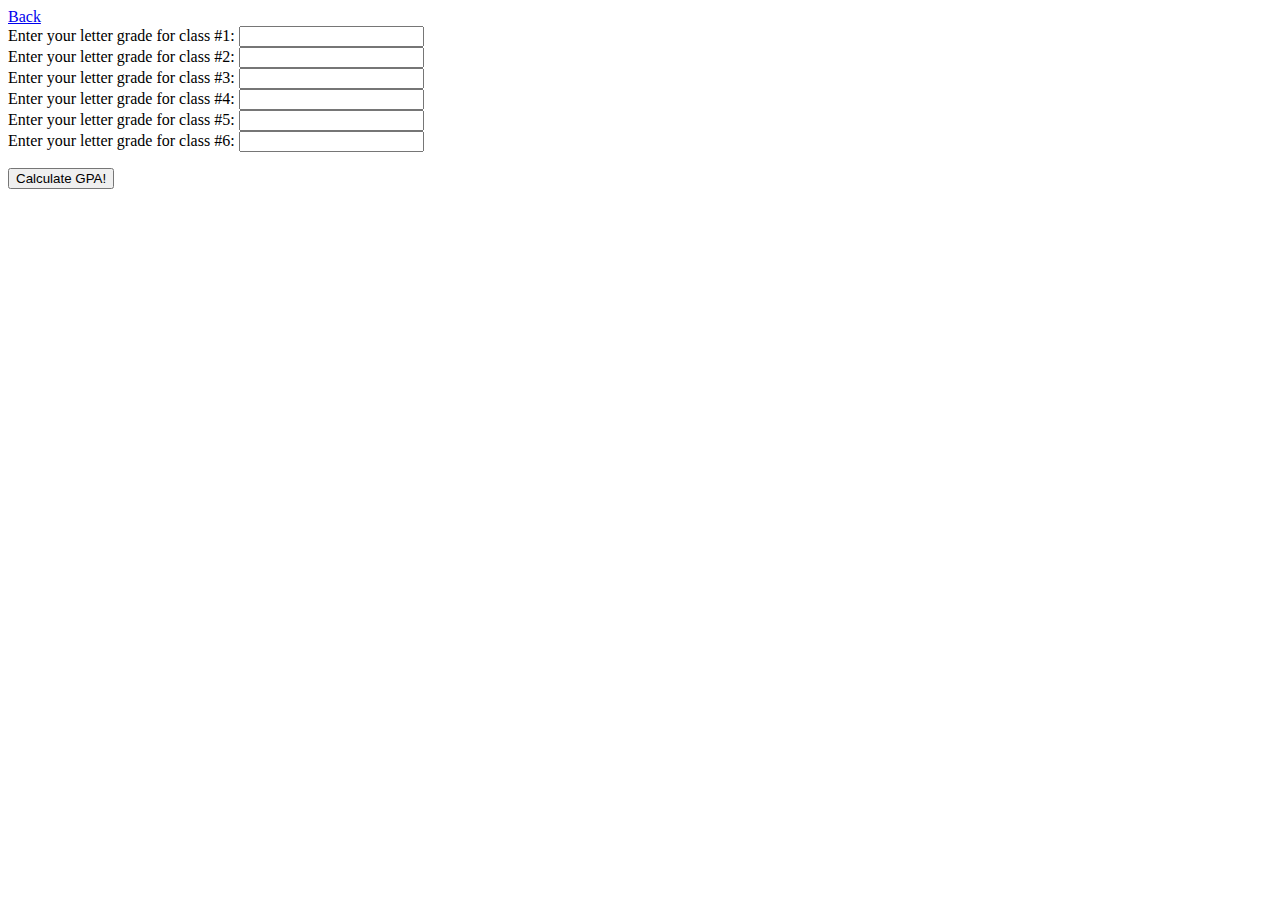
<file: CalcGPA.html>
<a href="index.html">Back</a>
<link rel="stylesheet" href="styles.css">

<head>
<title> GPA Calculator...</title>
</head>
<body>
<form id="form1">
Enter your letter grade for class #1: <input type="text" id="grade1" size="20"><br>
Enter your letter grade for class #2: <input type="text" id="grade2" size="20"><br>
Enter your letter grade for class #3: <input type="text" id="grade3" size="20"><br>
Enter your letter grade for class #4: <input type="text" id="grade4" size="20"><br>
Enter your letter grade for class #5: <input type="text" id="grade5" size="20"><br>
Enter your letter grade for class #6: <input type="text" id="grade6" size="20"><br>
</form>
<button onclick="calcGPA()">Calculate GPA!</button>

<script>

function calcGPA()
{
	let grades = [];
	const numGrades = [];
	
	grades[0] = document.getElementById('grade1').value;
	grades[1] = document.getElementById('grade2').value;
	grades[2] = document.getElementById('grade3').value;
	grades[3] = document.getElementById('grade4').value;
	grades[4] = document.getElementById('grade5').value;
	grades[5] = document.getElementById('grade6').value;
	
	for (var i = 0; i < 6; i++)
	{
		if (grades[i] === 'A')
		{
			numGrades[i] = 4;
		}
		else if (grades[i] === 'B')
		{
			numGrades[i] = 3;
		}
		else if (grades[i] === 'C')
		{
			numGrades[i] = 2;
		}
		else if (grades[i] === 'D')
		{
			numGrades[i] = 1;
		}
		else if (grades[i] === 'F')
		{
			numGrades[i] = 0;
		}
	}
	
	var sum = 0;
	
	for (var i = 0; i < 6; i++)
	{
		sum += numGrades[i]
	}
	
	var gpa = sum / 6
	
	document.write("Your GPA is " + gpa.toFixed(2));
}

</script>
</body>
</html>
</file>
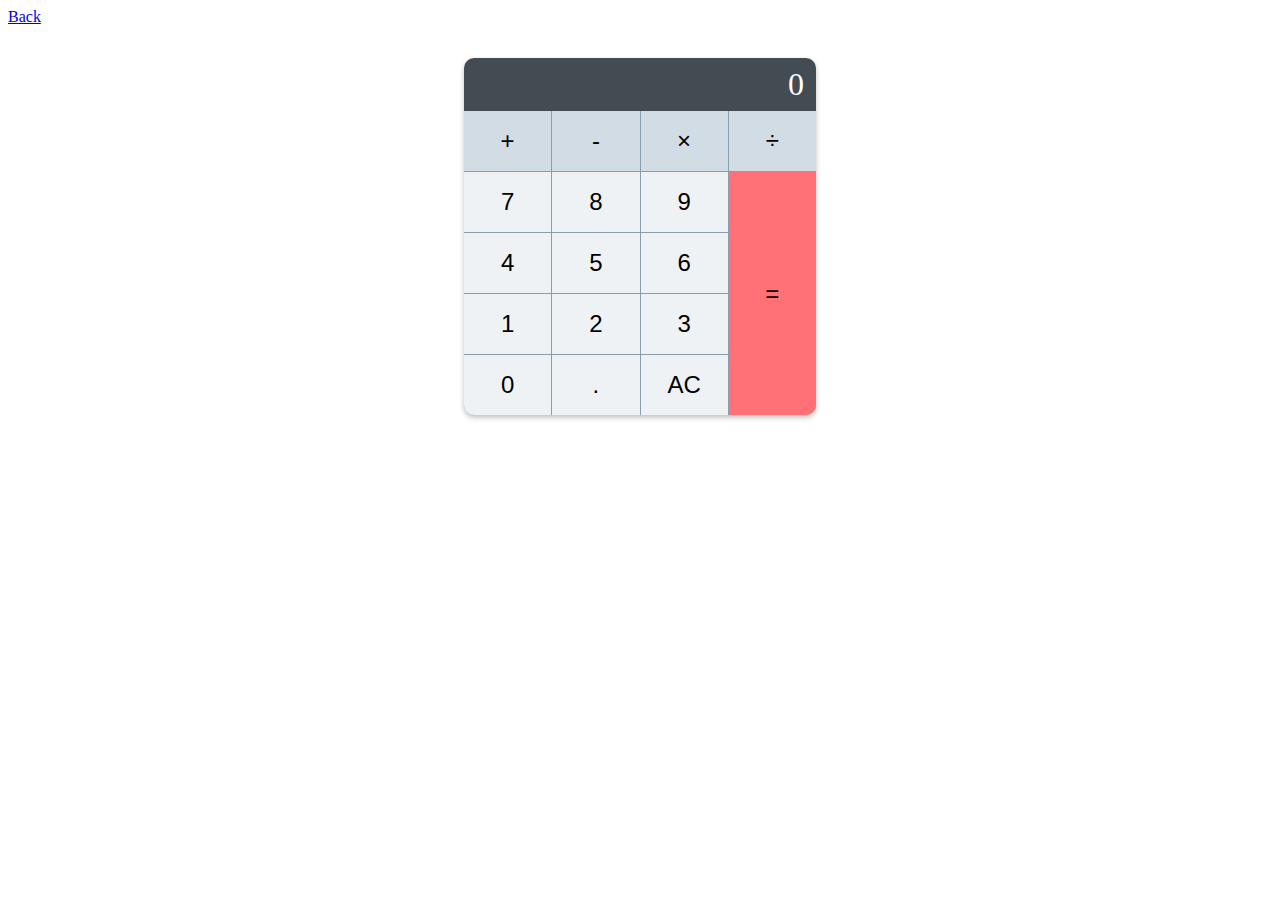
<file: Calculator.html>
<a href="index.html">Back</a>
<!--<link rel="webpage-stylesheet" href="styles.css">-->
<link rel="stylesheet" href="calculatorStyles.css">

<head>

	<title> Mini Calculator....</title>

</head>
<body>
	<div class="calculator">
		<div class="calculator__output">0</div>
		<div class="calculator__keys">
		  <button class="calculator__key calculator__key--operator">+</button>
		  <button class="calculator__key calculator__key--operator">-</button>
		  <button class="calculator__key calculator__key--operator">&times;</button>
		  <button class="calculator__key calculator__key--operator">÷</button>
		  <button class="calculator__key">7</button>
		  <button class="calculator__key">8</button>
		  <button class="calculator__key">9</button>
		  <button class="calculator__key">4</button>
		  <button class="calculator__key">5</button>
		  <button class="calculator__key">6</button>
		  <button class="calculator__key">1</button>
		  <button class="calculator__key">2</button>
		  <button class="calculator__key">3</button>
		  <button class="calculator__key">0</button>
		  <button class="calculator__key">.</button>
		  <button class="calculator__key">AC</button>
		  <button class="calculator__key calculator__key--enter">=</button>
		</div>
	  </div>
	  
	<script src="calculator.js"></script>
</body>
<!--<form id="form1">
Enter Number 1: <input type="number" id="num1" size="20"><br>
Enter Number 2: <input type="number" id="num2" size="20"><br>
</form>
<button onclick="add()">+</button>
<button onclick="subtract()">-</button>
<button onclick="multiply()">*</button>
<button onclick="divide()">/</button>

<script src="calculator.js"></script>-->
</file>
<file: styles.css>
h1 {
    font-family: Cambria, Cochin, Georgia, Times, 'Times New Roman', serif; font-size: 40px
}

h2 {
    text-align: center;
    font-family: Cambria, Cochin, Georgia, Times, 'Times New Roman', serif; font-size: 19px
}

h3 {
    font-family: Cambria, Cochin, Georgia, Times, 'Times New Roman', serif; font-size: 18px
}

body {
    font-family: Cambria, Cochin, Georgia, Times, 'Times New Roman', serif; font-size: 16px
}

/*body {
    background-color: #b0d0d8e8
}*/

h1 {
    text-align: center;
    margin: 0 auto;
    padding: 10px 0;
    color: #00539f;
    text-shadow: 3px 3px 1px rgb(144, 212, 209);
}

img {
    display: block;
    margin: 0 auto;
}

nav {
    text-align: center;
    padding: 15px;
    background-color: #0b252ce8
    
}


aside {
    width: 19%;
    height: 100%;
    float: left;
    padding: 5px;
    background-color: #046b8ae8
}

section {
    width: 39%;
    height: 100%;
    float: left;
    padding: 5px;
    background-color: #80cbe2e8
}

article {
    width: 39%;
    height: 100%;
    float: left;
    padding: 5px;
    background-color: #489cb6e8
}

@media screen and (max-width:1000px){
    aside, section, article{
        width:100%
    }
}

.item
{
    float: left;
    border: #AAA 1px solid;
    padding: 10px;
    margin: 20px;
}

.item > img
{
    width: 400px;
    height: 300px;
    border: #666 1px solid;
    cursor: pointer;
}

.item > span
{
    display: block;
    text-align: center;
    margin-top: 10px;
}

.darkToggle
{
    appearance: none;
    width: 30px;
    height: 30px;
    background: white;
    border-radius: 5px;
    border: 2px solid #555;
}

.darkToggle:checked
{
    background: #333;
}

.dark
{
    color: white;
    background: #444;
}

label[for="darkToggle"]{
    font: bold 11px Arial;
  text-decoration: none;
  background-color: #EEEEEE;
  color: #333333;
  padding: 2px 6px 2px 6px;
  border-top: 3px solid #CCCCCC;
  border-right: 1px solid #333333;
  border-bottom: 3px solid #333333;
  border-left: 1px solid #CCCCCC;
 }
 #darkToggle{
     display:none;
 }

 .cursor {
    z-index: 999;
    position: fixed;
    background: #2696E8;
    width: 20px;
    height: 20px;
    border-radius: 50%;
    pointer-events: none;
    box-shadow: 0 0 20px #2696E8,
        0 0 60px #2696E8,
        0 0 100px #2696E8;
    animation: colors 5s infinite;
    transform: translate(-50%, -50%);
    display: none;
  }

  @keyframes colors {
    0% {
        filter: hue-rotate(0deg);
    }
  
    100% {
        filter: hue-rotate(360deg);
    }
  }
  
  .cursor:before {
    content: '';
    position: absolute;
    background: #2696E8;
    width: 50px;
    height: 50px;
    opacity: 0.2;
    transform: translate(-30%, -30%);
    border-radius: 50%;
  }
</file>
<file: calculatorStyles.css>
.calculator {
    border-radius: 10px;
    box-shadow: 0px 3px 6px 0px rgba(0, 0, 0, 0.15), 0px 2px 4px 0px rgba(0, 0, 0, 0.12);
    margin-inline-start: auto;
    margin-inline-end: auto;
    margin-block-start: 2em;
    max-inline-size: 22rem;
    overflow: hidden;
  }
  .calculator__output {
    background: hsl(202, 11%, 29%);
    color: hsl(255, 100%, 100%);
    font-size: 2rem;
    padding-block-start: 0.5rem;
    padding-block-end: 0.5rem;
    padding-inline-end: 0.75rem;
    text-align: end;
  }
  .calculator__keys {
    display: grid;
    grid-template-columns: repeat(4, 1fr);
    grid-gap: 1px;
    background: hsl(207, 19%, 61%);
  }
  .calculator__key {
    background: hsl(210, 25%, 95%);
    border: none;
    padding-block-start: 1rem;
    padding-block-end: 1rem;
    padding-inline-end: 1.25rem;
    padding-inline-start: 1.25rem;
    font-size: 1.5rem;
  }
  .calculator__key:active,
  .calculator__key:focus {
    box-shadow: 0 0 8px 0 rgba(0, 0, 0, 0.3) inset;
    outline: none;
  }
  .calculator__key--operator {
    background: hsl(208, 25%, 86%);
  }
  .calculator__key--operator:active {
    background: hsl(208, 24%, 80%);
  }
  .calculator__key--enter {
    grid-column: 4 / 5;
    grid-row: 2 / span 4;
    background: hsl(357, 100%, 72%);
  }
</file>
